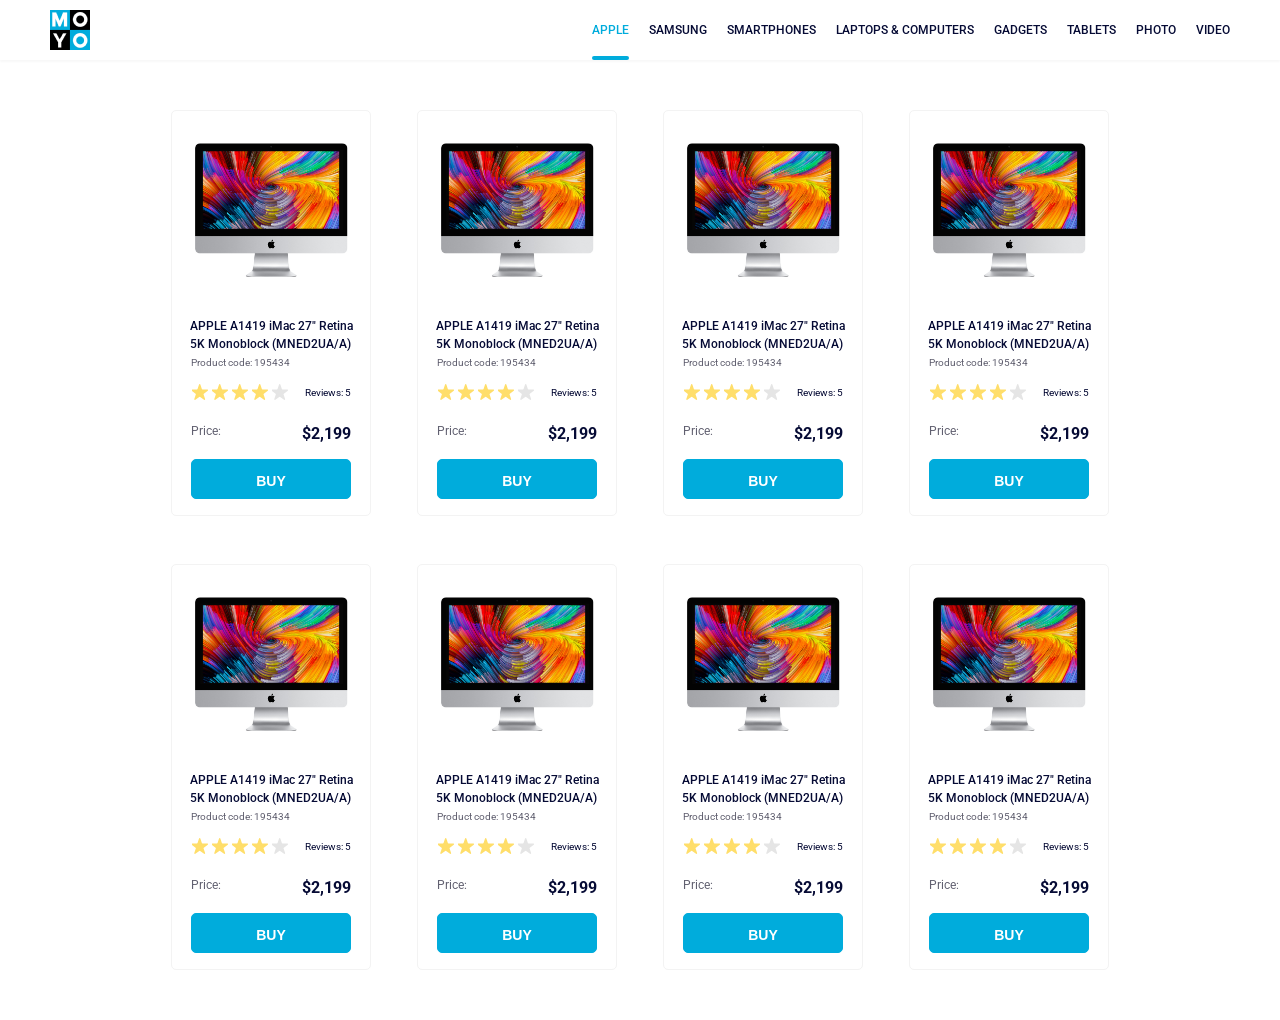
<file: index.html>
<!doctype html><html lang="en"><head><meta charset="utf-8"><meta name="viewport" content="width=device-width, initial-scale=1.0"><title>Catalog</title><link rel="preconnect" href="https://fonts.gstatic.com"><link href="https://fonts.googleapis.com/css2?family=Roboto:wght@400;500;700&display=swap" rel="stylesheet"><link rel="stylesheet" href="index.959a6a70.css"></head><body> <header class="header"> <div class="header__logo"> <a href="#"> <img src="logo.eddae0ff.png" alt="MOYO company logo in blue and black"> </a> </div> <nav> <ul class="header__nav-list"> <li class="header__nav-item"> <a href="#" class="header__nav-link is-active"> Apple </a> </li> <li class="header__nav-item"> <a href="#" class="header__nav-link"> Samsung </a> </li> <li class="header__nav-item"> <a href="#" class="header__nav-link"> Smartphones </a> </li> <li class="header__nav-item"> <a href="#" class="header__nav-link" data-qa="nav-hover"> Laptops & Computers </a> </li> <li class="header__nav-item"> <a href="#" class="header__nav-link"> Gadgets </a> </li> <li class="header__nav-item"> <a href="#" class="header__nav-link"> Tablets </a> </li> <li class="header__nav-item"> <a href="#" class="header__nav-link"> Photo </a> </li> <li class="header__nav-item"> <a href="#" class="header__nav-link"> Video </a> </li> </ul> </nav> </header> <main class="catalog"> <div class="card" data-qa="card"> <img class="card__image" src="imac.202c52ff.jpeg" alt="iMac"> <h2 class="card__title"> APPLE A1419 iMac 27" Retina <br> 5K Monoblock (MNED2UA/A) </h2> <p class="card__code">Product code: 195434</p> <div class="card__stars"> <span class="card__stars-item card__stars-item--filled"></span> <span class="card__stars-item card__stars-item--filled"></span> <span class="card__stars-item card__stars-item--filled"></span> <span class="card__stars-item card__stars-item--filled"></span> <span class="card__stars-item"></span> <span class="card__stars-reviews">Reviews: 5</span> </div> <div class="card__price-block"> <span class="card__price-label">Price:</span> <span class="card__price">$2,199</span> </div> <button class="card__buy" data-qa="card-hover"> BUY </button> </div> <div class="card"> <img class="card__image" src="imac.202c52ff.jpeg" alt="iMac"> <h2 class="card__title"> APPLE A1419 iMac 27" Retina <br> 5K Monoblock (MNED2UA/A) </h2> <p class="card__code">Product code: 195434</p> <div class="card__stars"> <span class="card__stars-item card__stars-item--filled"></span> <span class="card__stars-item card__stars-item--filled"></span> <span class="card__stars-item card__stars-item--filled"></span> <span class="card__stars-item card__stars-item--filled"></span> <span class="card__stars-item"></span> <span class="card__stars-reviews">Reviews: 5</span> </div> <div class="card__price-block"> <span class="card__price-label">Price:</span> <span class="card__price">$2,199</span> </div> <button class="card__buy">BUY</button> </div> <div class="card"> <img class="card__image" src="imac.202c52ff.jpeg" alt="iMac"> <h2 class="card__title"> APPLE A1419 iMac 27" Retina <br> 5K Monoblock (MNED2UA/A) </h2> <p class="card__code">Product code: 195434</p> <div class="card__stars"> <span class="card__stars-item card__stars-item--filled"></span> <span class="card__stars-item card__stars-item--filled"></span> <span class="card__stars-item card__stars-item--filled"></span> <span class="card__stars-item card__stars-item--filled"></span> <span class="card__stars-item"></span> <span class="card__stars-reviews">Reviews: 5</span> </div> <div class="card__price-block"> <span class="card__price-label">Price:</span> <span class="card__price">$2,199</span> </div> <button class="card__buy">BUY</button> </div> <div class="card"> <img class="card__image" src="imac.202c52ff.jpeg" alt="iMac"> <h2 class="card__title"> APPLE A1419 iMac 27" Retina <br> 5K Monoblock (MNED2UA/A) </h2> <p class="card__code">Product code: 195434</p> <div class="card__stars"> <span class="card__stars-item card__stars-item--filled"></span> <span class="card__stars-item card__stars-item--filled"></span> <span class="card__stars-item card__stars-item--filled"></span> <span class="card__stars-item card__stars-item--filled"></span> <span class="card__stars-item"></span> <span class="card__stars-reviews">Reviews: 5</span> </div> <div class="card__price-block"> <span class="card__price-label">Price:</span> <span class="card__price">$2,199</span> </div> <button class="card__buy">BUY</button> </div> <div class="card"> <img class="card__image" src="imac.202c52ff.jpeg" alt="iMac"> <h2 class="card__title"> APPLE A1419 iMac 27" Retina <br> 5K Monoblock (MNED2UA/A) </h2> <p class="card__code">Product code: 195434</p> <div class="card__stars"> <span class="card__stars-item card__stars-item--filled"></span> <span class="card__stars-item card__stars-item--filled"></span> <span class="card__stars-item card__stars-item--filled"></span> <span class="card__stars-item card__stars-item--filled"></span> <span class="card__stars-item"></span> <span class="card__stars-reviews">Reviews: 5</span> </div> <div class="card__price-block"> <span class="card__price-label">Price:</span> <span class="card__price">$2,199</span> </div> <button class="card__buy">BUY</button> </div> <div class="card"> <img class="card__image" src="imac.202c52ff.jpeg" alt="iMac"> <h2 class="card__title"> APPLE A1419 iMac 27" Retina <br> 5K Monoblock (MNED2UA/A) </h2> <p class="card__code">Product code: 195434</p> <div class="card__stars"> <span class="card__stars-item card__stars-item--filled"></span> <span class="card__stars-item card__stars-item--filled"></span> <span class="card__stars-item card__stars-item--filled"></span> <span class="card__stars-item card__stars-item--filled"></span> <span class="card__stars-item"></span> <span class="card__stars-reviews">Reviews: 5</span> </div> <div class="card__price-block"> <span class="card__price-label">Price:</span> <span class="card__price">$2,199</span> </div> <button class="card__buy">BUY</button> </div> <div class="card"> <img class="card__image" src="imac.202c52ff.jpeg" alt="iMac"> <h2 class="card__title"> APPLE A1419 iMac 27" Retina <br> 5K Monoblock (MNED2UA/A) </h2> <p class="card__code">Product code: 195434</p> <div class="card__stars"> <span class="card__stars-item card__stars-item--filled"></span> <span class="card__stars-item card__stars-item--filled"></span> <span class="card__stars-item card__stars-item--filled"></span> <span class="card__stars-item card__stars-item--filled"></span> <span class="card__stars-item"></span> <span class="card__stars-reviews">Reviews: 5</span> </div> <div class="card__price-block"> <span class="card__price-label">Price:</span> <span class="card__price">$2,199</span> </div> <button class="card__buy">BUY</button> </div> <div class="card"> <img class="card__image" src="imac.202c52ff.jpeg" alt="iMac"> <h2 class="card__title"> APPLE A1419 iMac 27" Retina <br> 5K Monoblock (MNED2UA/A) </h2> <p class="card__code">Product code: 195434</p> <div class="card__stars"> <span class="card__stars-item card__stars-item--filled"></span> <span class="card__stars-item card__stars-item--filled"></span> <span class="card__stars-item card__stars-item--filled"></span> <span class="card__stars-item card__stars-item--filled"></span> <span class="card__stars-item"></span> <span class="card__stars-reviews">Reviews: 5</span> </div> <div class="card__price-block"> <span class="card__price-label">Price:</span> <span class="card__price">$2,199</span> </div> <button class="card__buy">BUY</button> </div> </main> </body></html>
</file>
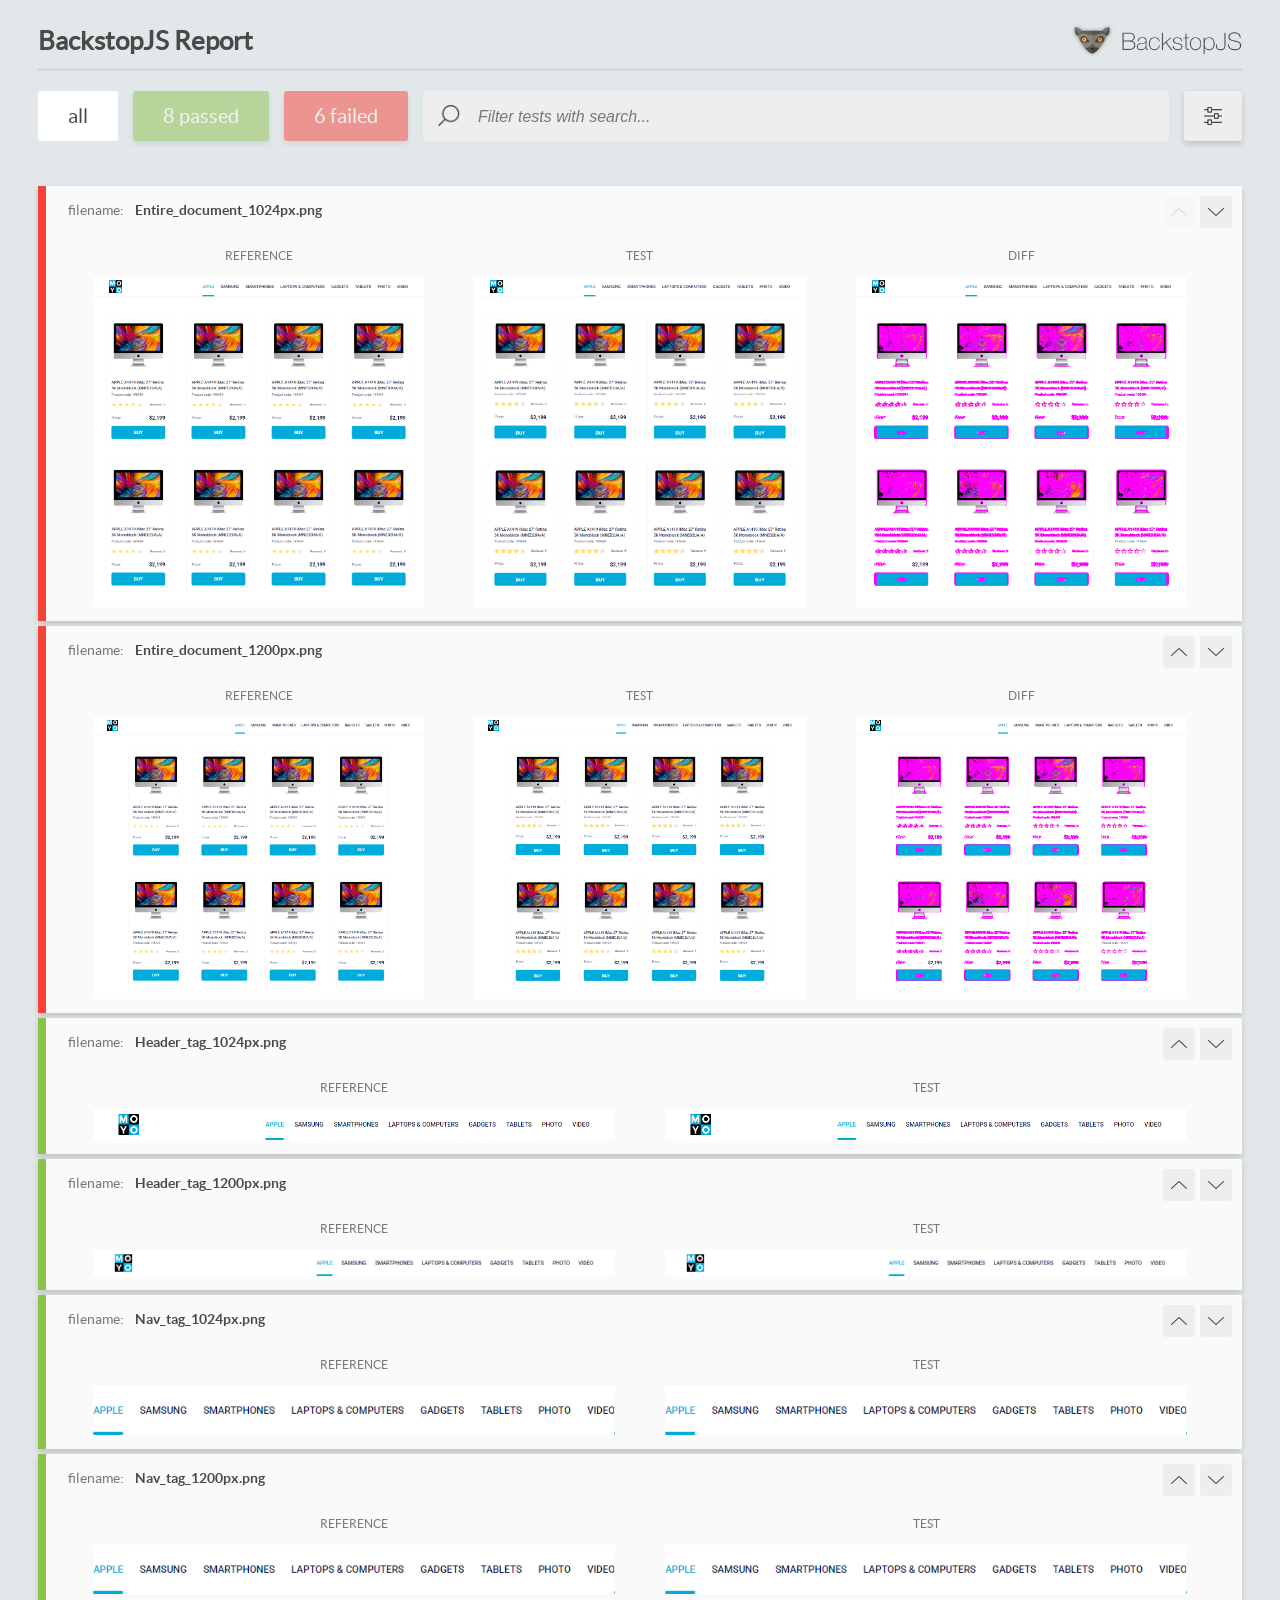
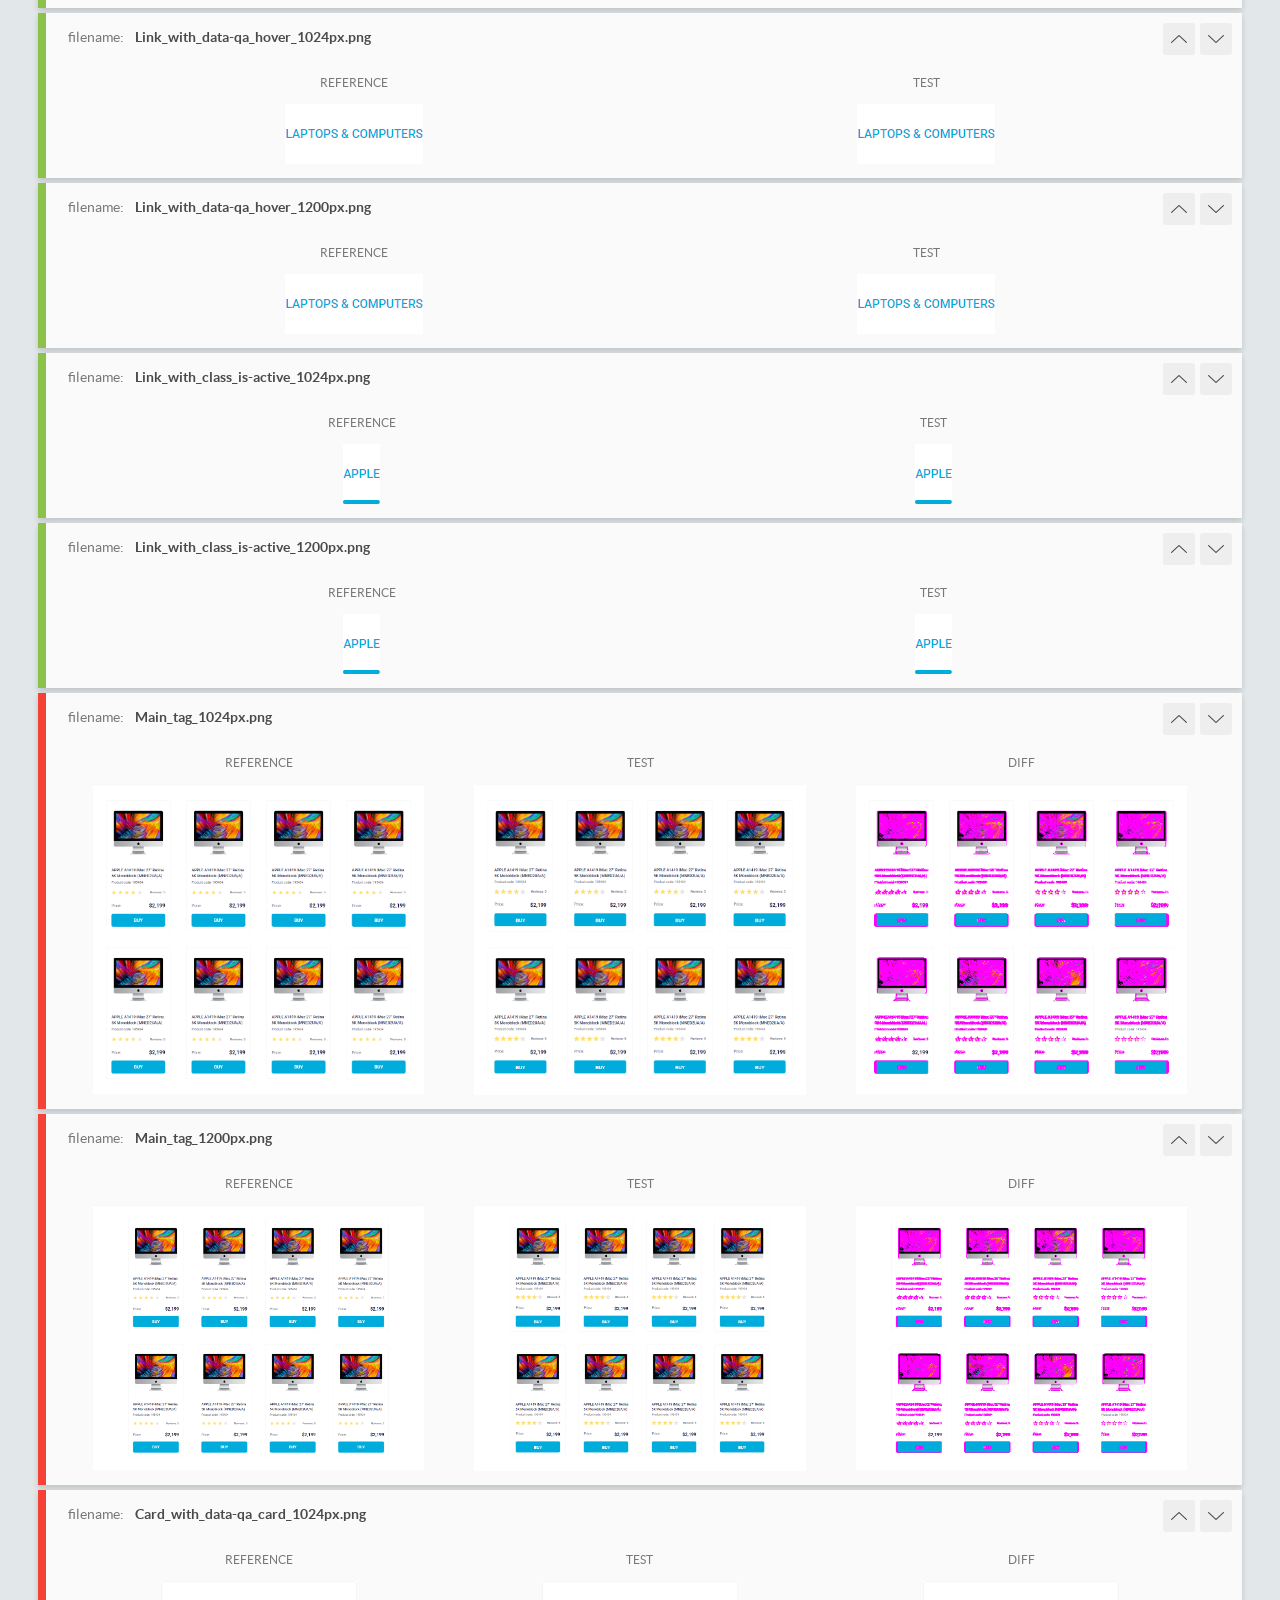
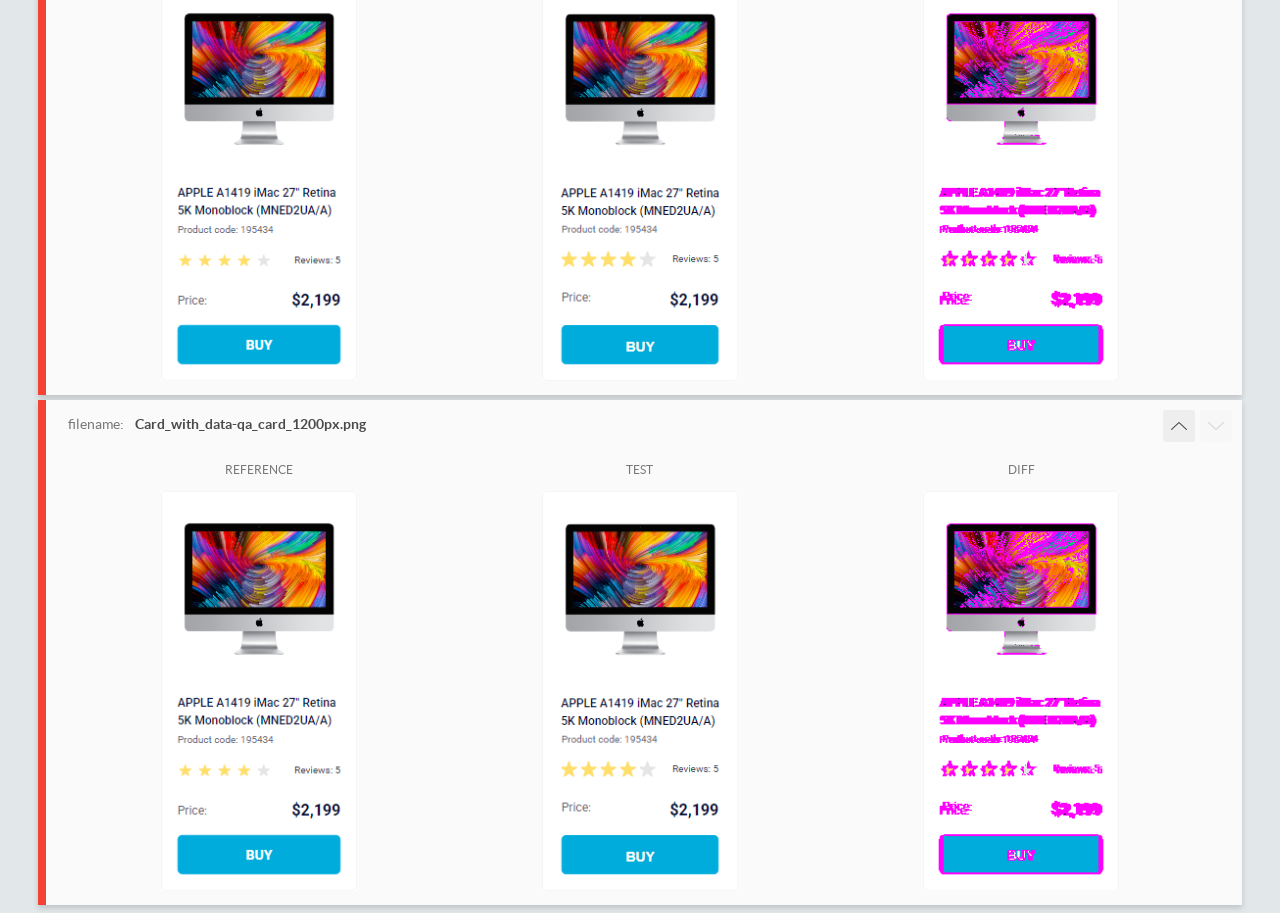
<file: report/html_report/index.html>
<!DOCTYPE html>
<html>
  <head>
    <meta charset="utf-8">
    <!-- Disable Cache -->
    <meta http-equiv="Cache-Control" content="no-cache, no-store, must-revalidate">
    <meta http-equiv="Pragma" content="no-cache">
    <meta http-equiv="Expires" content="0">

    <title>BackstopJS Report</title>

    <style>
      @font-face {
          font-family: 'latoregular';
          src: url('./assets/fonts/lato-regular-webfont.woff2') format('woff2'),
              url('./assets/fonts/lato-regular-webfont.woff') format('woff');
          font-weight: 400;
          font-style: normal;
      }
      @font-face {
          font-family: 'latobold';
          src: url('./assets/fonts/lato-bold-webfont.woff2') format('woff2'),
              url('./assets/fonts/lato-bold-webfont.woff') format('woff');
          font-weight: 700;
          font-style: normal;
      }

      .ReactModal__Body--open {
          overflow: hidden;
      }
      .ReactModal__Body--open .header {
        display: none;
      }

    </style>
  </head>
  <body style="background-color: #E2E7EA">
    <div id="root">

    </div>
    <script>
      function report (report) { // eslint-disable-line no-unused-vars
        window.tests = report;
      }
    </script>
    <script src="config.js"></script>
    <script src="index_bundle.js"></script>
  </body>
</html>
</file>
<file: index.959a6a70.css>
:root{--blue-color:#00acdc;--nav-color:#060b35;--hover-title-color:#34568b;--card-gap-x:46px;--card-gap-y:48px}*,:before,:after{box-sizing:border-box}body{color:var(--nav-color);margin:0;padding:0;font-family:Roboto,Arial,sans-serif}.header{background:#fff;justify-content:space-between;align-items:center;width:100%;height:60px;padding:0 50px;display:flex;box-shadow:0 2px 2px #00000008}.header__logo img{width:40px;height:40px;display:block}.header__nav-list{gap:20px;margin:0;padding:0;list-style:none;display:flex}.header__nav-link{color:var(--nav-color);text-transform:uppercase;align-items:center;height:60px;font-size:12px;font-weight:500;text-decoration:none;transition:color .3s;display:flex;position:relative}.header__nav-link:hover,.header__nav-link.is-active{color:var(--blue-color)}.header__nav-link.is-active:after{content:"";background:var(--blue-color);border-radius:5px;width:100%;height:4px;position:absolute;bottom:0;left:0}.catalog{justify-content:center;gap:var(--card-gap-y)var(--card-gap-x);grid-template-columns:1fr;padding:50px 40px;display:grid}@media (width>=488px){.catalog{grid-template-columns:repeat(2,200px)}}@media (width>=768px){.catalog{grid-template-columns:repeat(3,200px)}}@media (width>=1024px){.catalog{grid-template-columns:repeat(4,200px)}}.card{transform-origin:50%;background-color:#fff;border:1px solid #f3f3f3;border-radius:5px;flex-direction:column;align-items:center;width:200px;padding:32px 19px 16px;font-family:Roboto,sans-serif;transition:transform .3s;display:flex}.card:hover{transform:scale(1.2)}.card__title{white-space:nowrap;margin-top:0;margin-bottom:4px;font-size:12px;font-weight:500;line-height:18px;transition:color .3s}.card:hover .card__title{color:var(--hover-title-color)}.card__image{object-fit:contain;width:160px;height:134px;margin-bottom:40px}.card__code{color:#616070;align-self:flex-start;margin-top:0;margin-bottom:16px;font-size:10px;font-weight:400}.card__stars{align-items:center;margin-bottom:24px;display:flex}.card__stars-item{background-image:url(star.822d561e.svg);background-position:50%;background-repeat:no-repeat;background-size:cover;width:16px;height:16px;margin-right:4px}.card__stars-item--filled{background-image:url(star-active.edda4c43.svg)}.card__stars-reviews{color:var(--nav-color);margin-left:13px;font-size:10px;font-weight:400}.card__price-block{justify-content:space-between;width:100%;margin-bottom:16px;display:flex}.card__price-label{color:#616070;font-size:12px;font-weight:400}.card__price{color:var(--nav-color);font-size:16px;font-weight:700}.card__buy{background-color:var(--blue-color);color:#fff;border:1px solid var(--blue-color);text-align:center;border-radius:5px;width:100%;height:40px;font-size:14px;font-weight:700;line-height:40px;text-decoration:none;transition:all .3s}.card__buy:hover{color:var(--blue-color);background-color:#fff}
/*# sourceMappingURL=index.959a6a70.css.map */
</file>
